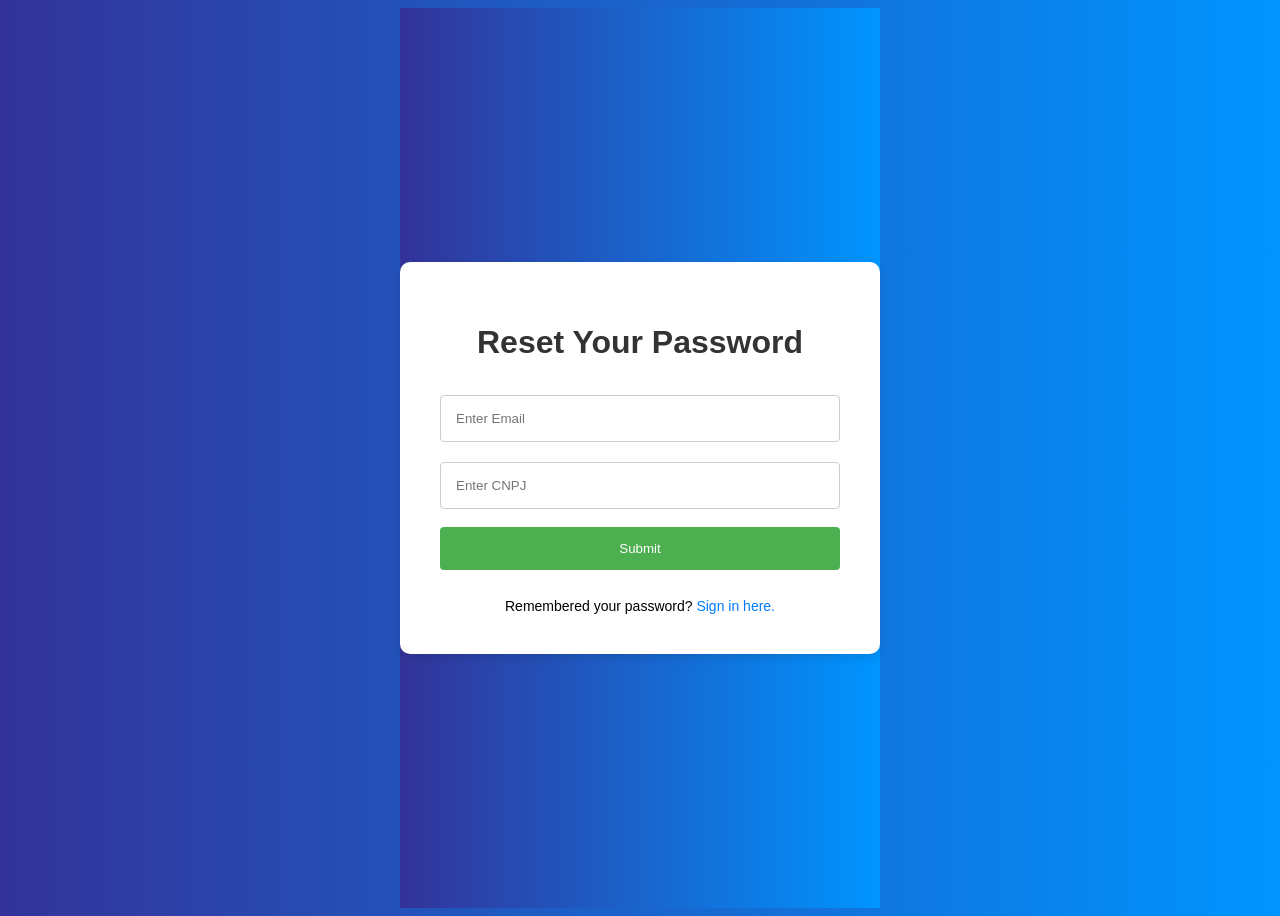
<file: frontend/login/forgot_password.html>
<!DOCTYPE html>
<html lang="en">
<head>
    <meta charset="UTF-8">
    <meta name="viewport" content="width=device-width, initial-scale=1.0">
    <title>Forgot Password</title>
    <link rel="stylesheet" href="style_password.css"/>
</head>
<body>
    <div class="login-card-container">
        <div class="login-card">
            <h1>Reset Your Password</h1>
            <form id="forgotPasswordForm">
                <input type="text" placeholder="Enter Email" required>
                <input type="text" placeholder="Enter CNPJ" pattern="\d{2}\.\d{3}\.\d{3}/\d{4}-\d{2}" title="CNPJ should be in the format 00.000.000/0000-00" required>
                <button type="submit">Submit</button>
            </form>
            <div class="login-card-footer">
                Remembered your password? <a href="index.html">Sign in here.</a>
            </div>
        </div>
    </div>
    <script>
        document.getElementById('forgotPasswordForm').onsubmit = function(event) {
            event.preventDefault();
            var email = document.querySelector('input[type="text"]').value;
            var cnpj = document.querySelectorAll('input[type="text"]')[1].value;
            // Verificação simples hardcoded
            if (email === "jeffley@example.com" && cnpj === "12.345.678/0001-12") {
                window.location.href = 'reset_password.html'; // Redireciona para a página de resetar senha
            } else {
                alert('Invalid email or CNPJ!');
            }
        }
    </script>
</body>
</html>
</file>
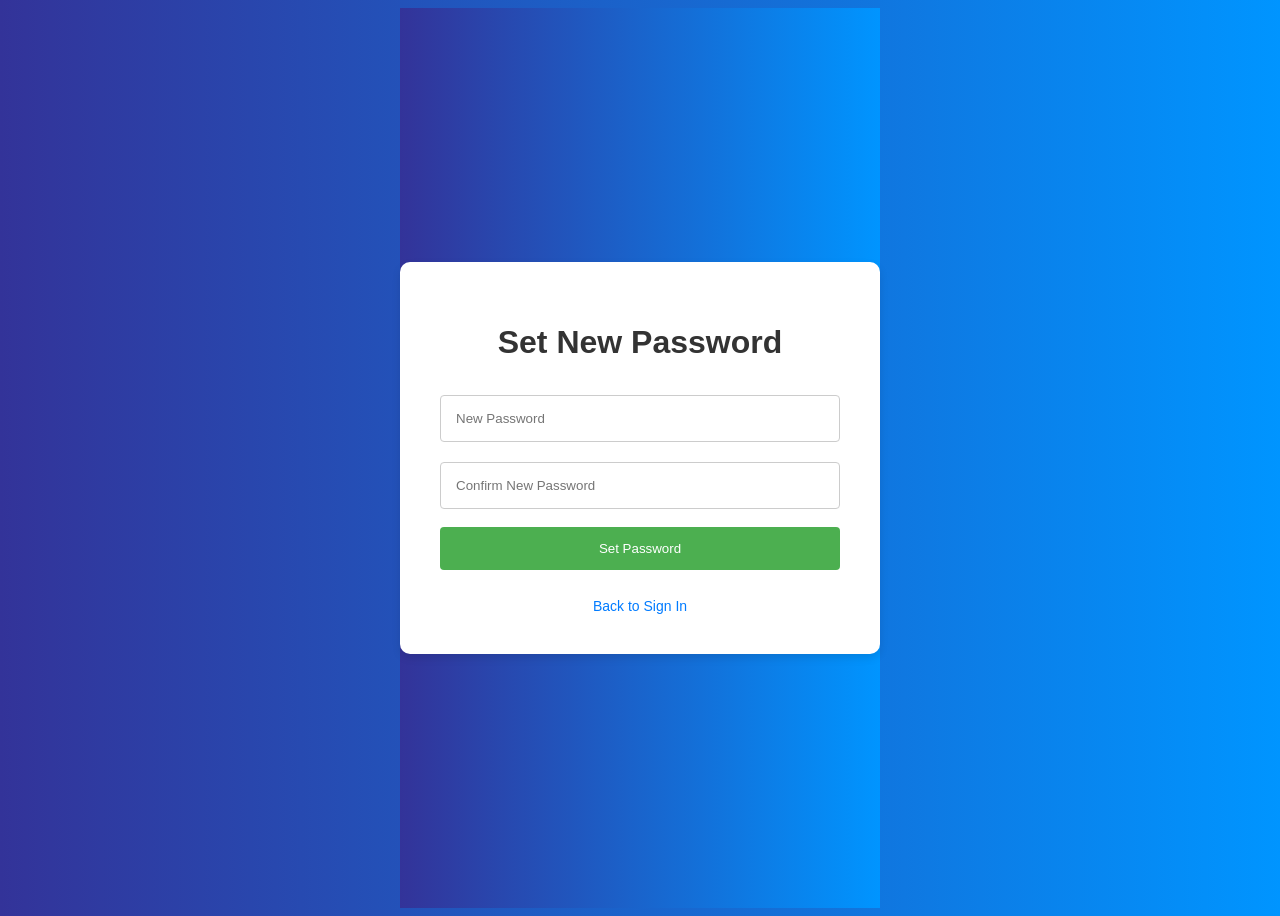
<file: frontend/login/reset_password.html>
<!DOCTYPE html>
<html lang="en">
<head>
    <meta charset="UTF-8">
    <meta name="viewport" content="width=device-width, initial-scale=1.0">
    <title>Set New Password</title>
    <link rel="stylesheet" href="style_password.css"/>
</head>
<body>
    <div class="login-card-container">
        <div class="login-card">
            <h1>Set New Password</h1>
            <form id="resetPasswordForm">
                <input type="password" placeholder="New Password" required>
                <input type="password" placeholder="Confirm New Password" required>
                <button type="submit">Set Password</button>
            </form>
            <div class="login-card-footer">
                <a href="index.html">Back to Sign In</a>
            </div>
        </div>
    </div>
    <script>
        document.getElementById('resetPasswordForm').onsubmit = function(event) {
            event.preventDefault();
            var newPassword = document.querySelector('input[type="password"]').value;
            var confirmNewPassword = document.querySelectorAll('input[type="password"]')[1].value;
            if (newPassword === confirmNewPassword) {
                alert('Password has been reset successfully!');
                window.location.href = 'index.html'; // Redireciona de volta para a página de login
            } else {
                alert('Passwords do not match!');
            }
        }
    </script>
</body>
</html>
</file>
<file: frontend/login/style_password.css>
body, html {
    font-family: 'Poppins', sans-serif;
    min-height: 100vh;
    background: linear-gradient(to right, #333399, hsl(205, 100%, 50%));
    display: flex;
    justify-content: center;
    align-items: center;
}

.login-card-container {
    display: flex;
    justify-content: center;
    align-items: center;
    height: 100vh;
}

.login-card {
    background: white;
    padding: 40px;
    border-radius: 10px;
    box-shadow: 0 4px 8px rgba(0, 0, 0, 0.1);
    width: 100%;
    max-width: 400px;
    text-align: center;
}

.login-card h1 {
    color: #333;
    margin-bottom: 24px;
}

input[type="text"],
input[type="password"] {
    width: 100%;
    padding: 15px;
    margin: 10px 0;
    display: inline-block;
    border: 1px solid #ccc;
    border-radius: 4px;
    box-sizing: border-box;
    transition: 0.3s;
}

input[type="text"]:focus,
input[type="password"]:focus {
    border-color: #6658f6;
    box-shadow: inset 0 1px 1px rgba(0, 0, 0, 0.075), 0 0 8px rgba(102, 88, 246, 0.6);
}

button[type="submit"] {
    width: 100%;
    background-color: #4CAF50;
    color: white;
    padding: 14px 20px;
    margin: 8px 0;
    border: none;
    border-radius: 4px;
    cursor: pointer;
}

button[type="submit"]:hover {
    background-color: #45a049;
}

.login-card-footer {
    margin-top: 20px;
    font-size: 14px;
}

.login-card-footer a {
    color: #007bff;
    text-decoration: none;
}

.login-card-footer a:hover {
    text-decoration: underline;
}
</file>
